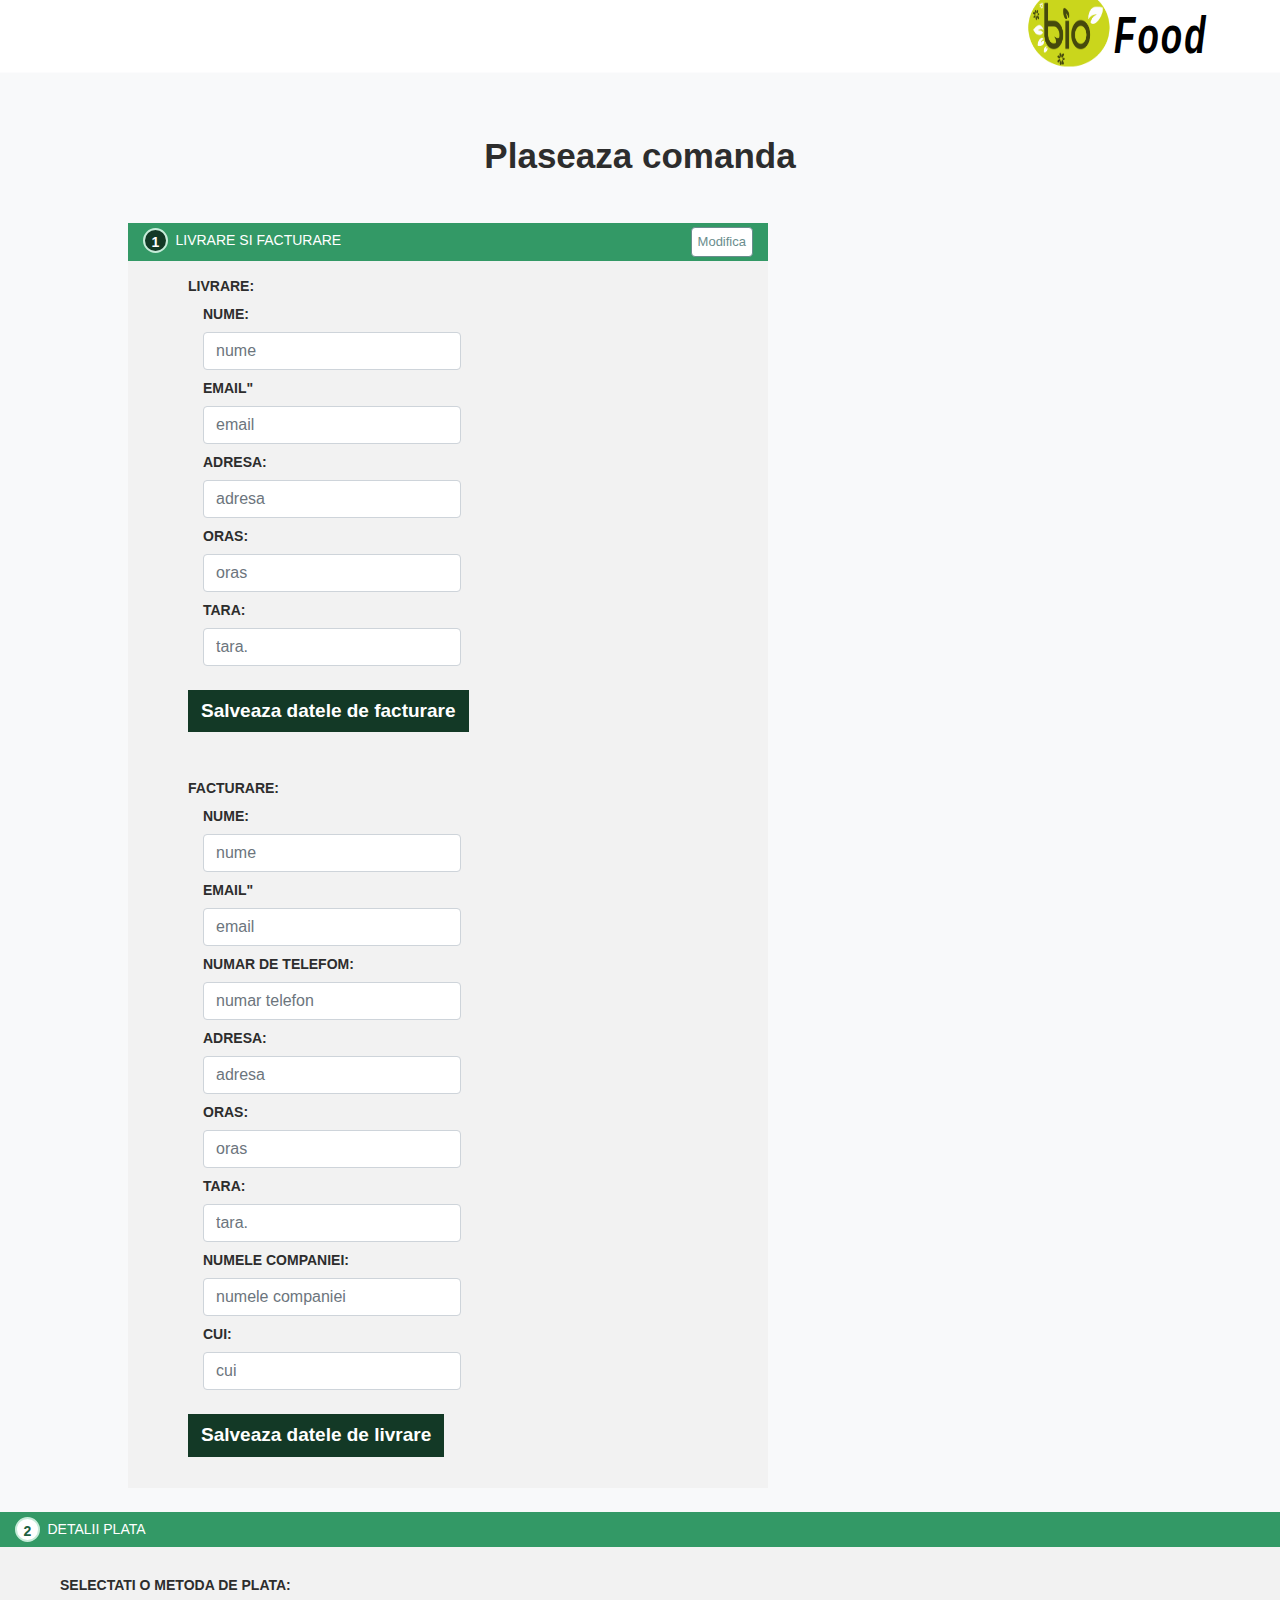
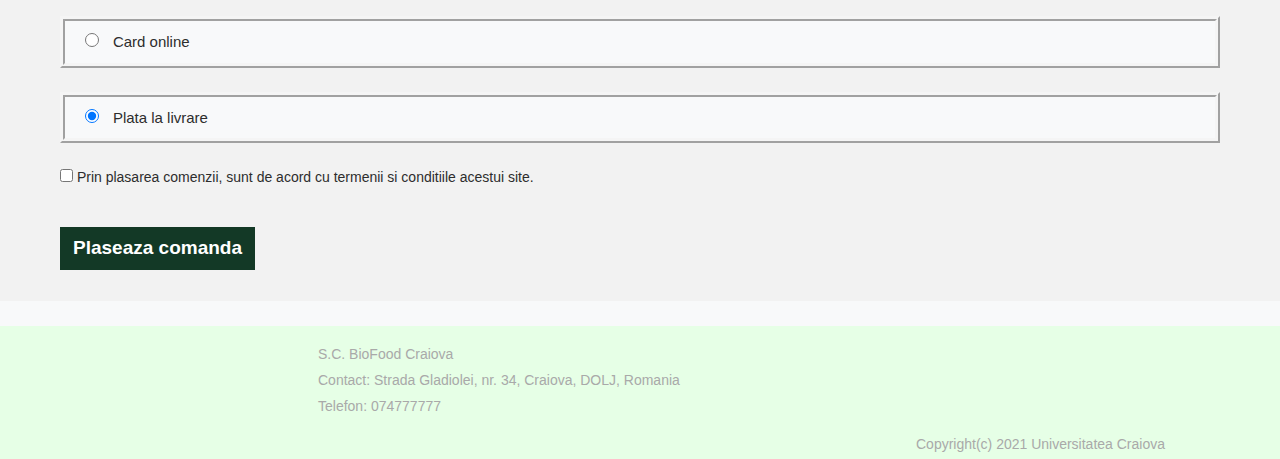
<file: plata.html>
<!DOCTYPE html>
<html lang="en" xmlns="http://www.w3.org/1999/html">
<head>
    <meta charset="UTF-8">
    <meta name="viewport" content="width=device-width, initial-scale=1">
    <title>Plata</title>

    <!-- Bootstrap core CSS -->
    <link href="assets/libs/bootstrap-4.6.0/css/bootstrap.min.css" rel="stylesheet">

    <link rel="stylesheet" href="assets/css/plata.css">

    <script src="https://ajax.googleapis.com/ajax/libs/jquery/3.5.1/jquery.min.js"></script>
    <script src="https://cdnjs.cloudflare.com/ajax/libs/popper.js/1.16.0/umd/popper.min.js"></script>
    <script src="https://maxcdn.bootstrapcdn.com/bootstrap/4.5.2/js/bootstrap.min.js"></script>
    <script src="deliveryAndInvoicing.js"></script>  

</head>
<body>
<header>
    <div class="header">
        <div class="navigation-bar">
            <div class="subheader-stanga">
                <div class="container-logo">
                    <img src="assets/icons/logo.png" alt="logo">
                </div>
                <span>Food</span>
            </div>
        </div>
    </div>
</header>
<main class="bg-light main-padding">

    <h1 class="title">Plaseaza comanda</h1>
    <div class="payment-details">

        <div class="title-bar flex-container">
            <span class="step-number complete">1</span>
            <span class="step-heading">Livrare si facturare</span>
            <a href="#" class="btn btn-change move-right">Modifica</a>
        </div>
        <div class="sub-section shipping-summary">
            <div class="address-box">
                <span class="summary-label">Livrare:</span>

  <form>


                        <div class="number-card col-6">
                            <label for="inputCardNumber" class="form-label mt-2">NUME:</label>
                            <input type="text" class="form-control" id="inputCardNumber" placeholder="nume">
                        </div>
                                                <div class="number-card col-6">
                            <label for="inputCardNumber" class="form-label mt-2">EMAIL"</label>
                            <input type="email" class="form-control" id="inputCardNumber" placeholder="email">
                        </div>
                                                <div class="number-card col-6">
                            <label for="inputCardNumber" class="form-label mt-2">ADRESA:</label>
                            <input type="text" class="form-control" id="inputCardNumber" placeholder="adresa">
                        </div>
                                                <div class="number-card col-6">
                            <label for="inputCardNumber" class="form-label mt-2">ORAS:</label>
                            <input type="text" class="form-control" id="inputCardNumber" placeholder="oras">
                        </div>
                                                <div class="number-card col-6">
                            <label for="inputCardNumber" class="form-label mt-2">TARA:</label>
                            <input type="text" class="form-control" id="inputCardNumber" placeholder="tara.">
                        </div>

                        <button type="submit" class="mt-4 btn-style mb-3" onclick="msg()">Salveaza datele de facturare</button>

</form>
</div>
</div>
        <div class="sub-section shipping-summary">
            <div class="address-box">
                <span class="summary-label">Facturare:</span>

            <form>

                        <div class="number-card col-6">
                            <label for="inputCardNumber" class="form-label mt-2">NUME:</label>
                            <input type="text" class="form-control" id="inputCardNumber" placeholder="nume">
                        </div>
                                                <div class="number-card col-6">
                            <label for="inputCardNumber" class="form-label mt-2">EMAIL"</label>
                            <input type="email" class="form-control" id="inputCardNumber" placeholder="email">
                        </div>
                                                <div class="number-card col-6">
                            <label for="inputCardNumber" class="form-label mt-2">NUMAR DE TELEFOM:</label>
                            <input type="text" class="form-control" id="inputCardNumber" placeholder="numar telefon">
                        </div>

                                                <div class="number-card col-6">
                            <label for="inputCardNumber" class="form-label mt-2">ADRESA:</label>
                            <input type="text" class="form-control" id="inputCardNumber" placeholder="adresa">
                        </div>
                                                <div class="number-card col-6">
                            <label for="inputCardNumber" class="form-label mt-2">ORAS:</label>
                            <input type="text" class="form-control" id="inputCardNumber" placeholder="oras">
                        </div>
                                                <div class="number-card col-6">
                            <label for="inputCardNumber" class="form-label mt-2">TARA:</label>
                            <input type="text" class="form-control" id="inputCardNumber" placeholder="tara.">
                        </div>
                                                <div class="number-card col-6">
                            <label for="inputCardNumber" class="form-label mt-2">NUMELE COMPANIEI:</label>
                            <input type="text" class="form-control" id="inputCardNumber" placeholder="numele companiei">
                        </div>
                                                <div class="number-card col-6">
                            <label for="inputCardNumber" class="form-label mt-2">CUI:</label>
                            <input type="text" class="form-control" id="inputCardNumber" placeholder="cui">
                        </div>

                        <button type="submit" class="mt-4 btn-style mb-3" onclick="process()">Salveaza datele de livrare</button>


                </div>
</form>
 
            </div>
        </div>

        <div class="title-bar flex-container mt-4">
            <span class="step-number">2</span>
            <span class="step-heading">Detalii plata</span>
        </div>

        <div class="sub-section">
            <form>
                <h3 class="summary-label payment-select-option">Selectati o metoda de plata:</h3>

                <div class="panel overflow-hidden mb-4 form-check bg-light">
                    <input class="button-radio-align button-color" type="radio" id="card-check" data-toggle="collapse" name="Check"
                           data-target="#collapse-card">
                    <label class="form-check-label" for="card-check" onclick='setPayment(type, {cardNo, cardName, month, year, cvv})'>
                        Card online
                    </label>

                    <div class="card-payment-information collapse row" id="collapse-card">
                        <div class="number-card col-6">
                            <label for="inputCardNumber" class="form-label mt-2">NUMARUL CARDULUI:</label>
                            <input type="text" class="form-control" id="inputCardNumber" placeholder="Te rugam sa completezi numarul cardului.">
                        </div>
                        <div class="number-cvv col-6">
                            <label for="inputCVVName" class="form-label mt-2">COD DE SECURITATE:</label>
                            <input type="text" class="form-control" id="inputCVVName" placeholder="CVV/CVV2">
                        </div>
                        <div class="date-expiration mb-2 col-3">
                            <label for="expirationDate" class="form-label">DATA DE EXPIRARE:</label>
                            <input type="text" class="form-control cvv" id="expirationDate" placeholder="EX: 11/22">
                        </div>
                        <div class="name-first mb-2">
                            <label for="ownerName" class="form-label">TITULAR CARD</label>
                            <input type="text" class="form-control" id="ownerName" placeholder="NUMELE DETINATORULUI DE CARD">
                        </div>
                        <div class="option mb-2">
                            <input class="form-address-send-place" type="checkbox" id="save-information">
                            <label class="form-send-package" for="save-information">
                                Salveaza informatiile pentru achizitii ulterioare.
                            </label>
                        </div>
                    </div>
                </div>

                <div class="form-check panel mb-2 bg-light">
                    <input class="button-radio-align" type="radio" id="cash-check" name="Check" checked>
                    <label class="form-check-label" for="cash-check">
                        Plata la livrare
                    </label>
                </div>

                <div class="option mb-2 mt-4">
                    <input class="form-address-send-place" type="checkbox" id="form-terms">
                    <label class="form-send-package" for="form-terms">
                        Prin plasarea comenzii, sunt de acord cu termenii si conditiile acestui site.
                    </label>
                </div>
            </form>

            <button type="submit" class="mt-4 btn-style mb-3" onclick="process()">Plaseaza comanda</button>
        </div>
    </div>
</main>
<footer>
    <div class="footer">
        <div class="contact">
            <p> S.C. BioFood Craiova</p>
            <p> Contact: Strada Gladiolei, nr. 34, Craiova, DOLJ, Romania </p>
            <p> Telefon: 074777777 </p>
        </div>
        <div class="subfooter">Copyright(c) 2021 Universitatea Craiova</div>
    </div>
</footer>

</body>
</html>
</file>
<file: assets/css/plata.css>
.form-personal-data {
    display: flex;
}

.form-checkout {
    padding: 40px 60px;
    width: fit-content;
    border: 1px solid black;
}

.form-address-place {
    display: flex;
}

.form-address-place > * {
    margin-right: 20px;
    width: 100%;
}

.title-address-bill {
    font-size: 20px;
    margin-top: 30px;
}

.title-address-delivery {
    font-size: 20px;
}

.form-checkout > .address {
    margin-right: 20px;
    width: 97.5%;
}

.form-check-label  {
    cursor: pointer;
    font-size: 15px;
    padding: 10px 0 10px 10px;
}

.form-check-label::before {
    content: "";
}

.buyer-preferred-payment-method {
    width: 50%;
    margin-right: auto;
    margin-left: 15%;
    background-color: #bebebf;
}

.panel {
    border: 5px ridge whitesmoke;
    background-color: #eaf2f2;
}

.card-padding {
    padding-right: 1.5rem;
}

.card-payment-information {
    border-top: 1px solid grey;
    padding-bottom: 1em;
}

.button-radio-align {
    width: 1em;
    height: 1em;
}

.button-radio-align[type="radio"] {
    border-radius: 50%;
}

.panel[type="radio"]::before {
    background-color: #6c757d;
}

.title-bar {
    background-color: #6c757d;
}

.flex-container {
    display: flex;
}

.shipping-summary address{
    font-size: 13px;
    display: inline;
}

.sub-section {
    background-color: #f2f2f2;
    padding: 15px 60px;
}

body {
    font-family: "latoregular","Helvetica",Arial,sans-serif;
    font-size: 14px;
    line-height: 1.42857143;
    color: #2d2d2d;
    background-color: #fff;
}

.shipping-summary, .summary-label {
    font-weight: bold;
    text-transform: uppercase;
    padding-right: 5px;
}

address {
    margin-bottom: 20px;
    font-style: normal;
    line-height: 1.42857143;
}
.complete {
    background: #133926!important;
    color: #fff!important;
}

.title-bar .step-number {
    border-radius: 50%;
    width: 25px;
    height: 25px;
    padding: 2px;
    background: #fff;
    border: 2px solid #c6ecd9;
    color: #206040;
    text-align: center;
    font-weight: bold;
    margin: 5px 7.5px 5px 15px;
}

.title-bar .step-heading {
    font-family: "latobold","Helvetica",Arial,sans-serif;
    font-size: 14px;
    line-height: 35px;
    text-transform: uppercase;
    color: white;
}

.title-bar {
    background-color: #339966;
}

.move-right {
    margin-left: auto;
}

.btn-change {
    width: auto;
    color: #6a8d8d;
    background-color: #fff;
    border-color: #6a8d8d;
    text-transform: none;
    font-size: 13px;
    padding: 4px 6px;
    margin-top: 4px;
    margin-bottom: 4px;
    margin-right: 15px;
}

.payment-select-option {
    margin-top: 0;
    padding-top: 15px;
    padding-bottom: 15px;
    font-size: 14px;
}

.btn-style {
    font-weight: bold;
    display: inline-block;
    background-color: #133926;
    line-height: 1.5;
    color: white;
    text-align: center;
    text-decoration: none;
    vertical-align: middle;
    border: 1px solid transparent;
    padding: .375rem .75rem;
    font-size: 19px;
    transition: color .15s ease-in-out,background-color .15s ease-in-out,border-color .15s ease-in-out, box-shadow .15s ease-in-out;
}

button:active {
    background: #e5e5e5;
    -webkit-box-shadow: inset 0px 0px 5px #c1c1c1;
    -moz-box-shadow: inset 0px 0px 5px #c1c1c1;
    box-shadow: inset 0px 0px 5px #c1c1c1;
    outline: none;
    color: black;
}

.payment-details {
    width: 50%;
    margin-left: 10%;
}

.title {
    font-size: 35px;
    font-weight: bold;
    padding-top: 6%;
    padding-bottom: 3%;
    text-align: center;
}

.main-padding {
    padding-bottom: 2%;
}

header {
    width: 100%;
    color: black;
    top: 0;
    height: fit-content;
}

.navigation-bar {
    display: flex;
    text-align: center;
    top: 0;
    width: 100%;
    height: fit-content;
}

.subheader-stanga {
    text-align: left;
    font-size: 35px;
    color: black;
    font-family: "Garamond", sans-serif;
    flex: 75%;
    transform: scale(1, 1.5);
    letter-spacing: 2px;
    padding-left: 80%;
    display: flex;
    background: white;
    width: fit-content;
    height: fit-content;
}

.subheader-stanga span {
    padding-top: 8px;
    font-size: 35px;
    font-style: italic;
    font-weight: bold;
}

.container-logo img {
    width: 90px;
}


.footer {
    background: #e6ffe6;
    padding-left: 15px;
    padding-right: 15px;
    color: darkgray;
    width: 100%;
}

.contact {
    text-align: left;
    padding: 15px 300px;
}
.contact p {
    padding: 3px;
    margin: 0 !important;
}

.subfooter {
    text-align: right;
    padding: 0 100px 5px 100px;
}
</file>
